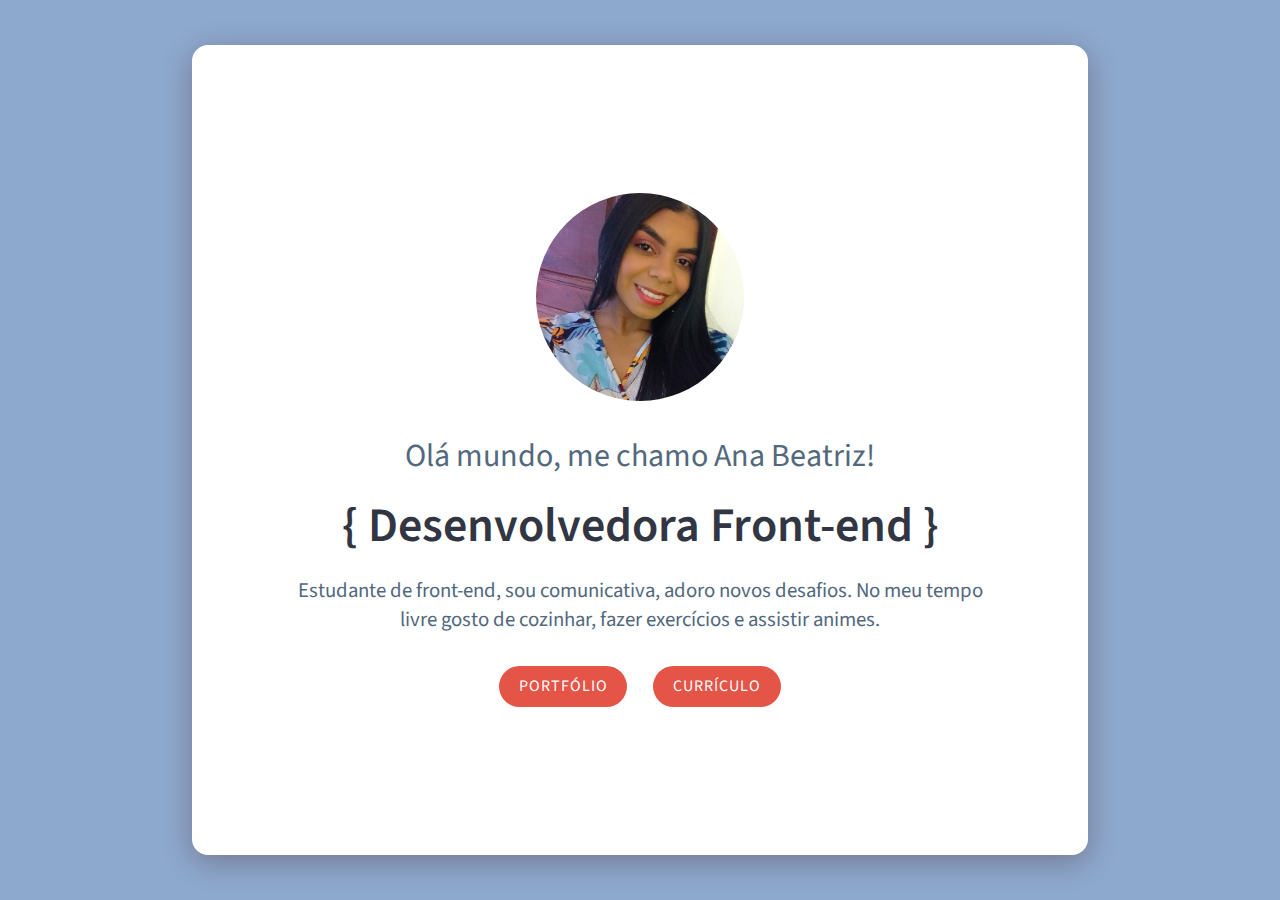
<file: index.html>
<!DOCTYPE html>
<html lang="pt-br">

<head>
    <meta charset="UTF-8">
    <meta name="viewport" content="width=device-width, initial-scale=1.0">
    <link href="https://fonts.googleapis.com/css2?family=Source+Sans+Pro:wght@300;400;600;700&display=swap"
        rel="stylesheet">
    <link rel="shortcut icon" href="./img/icon-name.png" type="image/x-icon" />
    <link rel="stylesheet" href="./styles/reset.css">
    <link rel="stylesheet" href="./styles/sobre.css">
    <title>Ana Beatriz | Sobre mim</title>
</head>

<body>
    <section class="container">
        <main class="box_description">
            <div class="box_image">
                <img class="img_profile" src="./img/profile.jpg" alt="Mulher negra de cabelos longos">
            </div>

            <div class="box_titles">
                <h1 class="title">Olá mundo, me chamo Ana Beatriz!</h1>
                <h3 class="subtitle">{ Desenvolvedora Front-end }</h2>
                    <p class="paragraph">Estudante de front-end, sou comunicativa, adoro novos desafios. No meu tempo
                        livre gosto de cozinhar, fazer exercícios e assistir animes.</p>
                    <div class="box_buttons">
                        <a class="button" href="portfolio.html">Portfólio</a>
                        <a class="button" href="./doc/ANA BEATRIZ VIANA DA SILVA - CV.pdf" download="ANA BEATRIZ VIANA DA SILVA - CV.pdf">Currículo</a>
                    </div>
            </div>
        </main>
    </section>
</body>

</html>
</file>
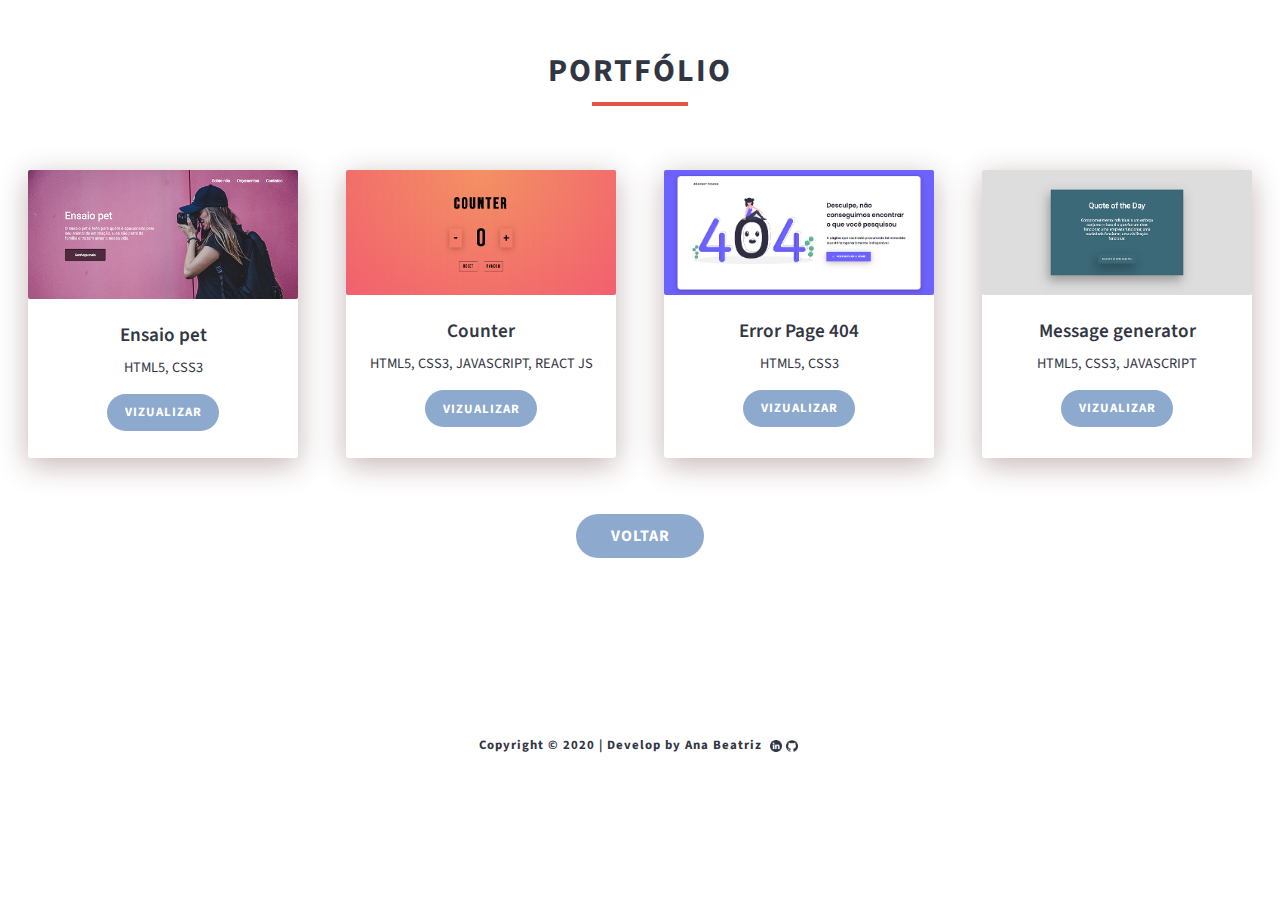
<file: portfolio.html>
<!DOCTYPE html>
<html lang="pt-br">

<head>
    <meta charset="UTF-8">
    <meta name="viewport" content="width=device-width, initial-scale=1.0">
    <link href="https://fonts.googleapis.com/css2?family=Source+Sans+Pro:wght@300;400;600;700&display=swap"
        rel="stylesheet">
    <link rel="shortcut icon" href="./img/icon-name.png" type="image/x-icon" />
    <link rel="stylesheet" href="./styles/reset.css">
    <link rel="stylesheet" href="./styles/style.css">
    
    <title>Ana Beatriz | Portfólio</title>
</head>

<body>
    <section class="container">

        <header class="page_header">
            <h1 class="title">Portfólio</h1>
        </header>

        <main class="box_cards">
            <div class="cards">

                <div class="box_image">
                    <img class="img_cards" src="./img/ensaioPet.png" alt="Ensaio pet">
                </div>

                <div class="description">
                    <h4 class="title_description">Ensaio pet</h4>
                    <p class="paragraph_tecnologias">html5, css3</p>
                    <a class="link_project" href="https://anabeatriiz.github.io/ensaio-pet/"
                        target="_blank">vizualizar</a>
                </div>
            </div>

            <div class="cards">
                <div class="box_image">
                    <img class="img_cards" src="./img/counter.png" alt="Contador de números">
                </div>

                <div class="description">
                    <h4 class="title_description">Counter</h4>
                    <p class="paragraph_tecnologias">html5, css3, javascript, react js</p>
                    <a class="link_project" href="https://react-counter-atk1ly22d.vercel.app/"
                        target="_blank">vizualizar</a>
                </div>
            </div>

            <div class="cards">
                <div class="box_image">
                    <img class="img_cards" src="./img/error404.png" alt=" Página de erro 404">

                </div>

                <div class="description">
                    <h4 class="title_description">Error Page 404</h4>
                    <p class="paragraph_tecnologias">html5, css3</p>
                    <a class="link_project" href="https://anabeatriiz.github.io/errorPage404/"
                        target="_blank">vizualizar</a>
                </div>
            </div>

            <div class="cards">
                <div class="box_image">
                    <img class="img_cards" src="./img/messageGenerator.png" alt="Gerador de mensagem">
                </div>

                <div class="description">
                    <h4 class="title_description">Message generator</h4>
                    <p class="paragraph_tecnologias">html5, css3, javascript</p>
                    <a class="link_project" href="https://anabeatriiz.github.io/gerador_de_mensagem/"
                        target="_blank">vizualizar</a>
                </div>
            </div>

        </main>
        <div class="box_button_back">
            <a class="bnt_back" href="index.html">Voltar</a>
        </div>
        <footer class="footer_container">
            Copyright &copy; 2020 | Develop by Ana Beatriz
            <ul class="box_links">
                <li class="list_links">
                    <a href="https://www.linkedin.com/in/ana-beatriiz/" target="_blank"><img class="icons"
                            src="./img/icon-linkedin.png" alt="icone do linkedin"></a>
                </li>

                <li>
                    <a href="https://github.com/anabeatriiz" target="_blank"><img class="icons"
                            src="./img/icon-github.png" alt="icone do github"></a>
                </li>
            </ul>
        </footer>
    </section>
</body>

</html>
</file>
<file: styles/sobre.css>
.container {
    background: var(--color-4);
    height: 100vh;
    display: flex;
    justify-content: center;
    align-items: center;
}

.box_description {
    width: 70%;
    height: 90%;
    background: var(--color-1);
    display: flex;
    justify-content: center;
    align-items: center;
    flex-direction: column;
    box-shadow: 0 7px 30px rgba(62, 9, 11, .3);
    border-radius: 1rem;
}

@media (max-width: 600px) {
    .box_description {
        width: 100%;
        height: 100%;
        border-radius: 0;
    }
}

.box_image {
    width: 13rem;
    height: 13rem;
}

.img_profile {
    max-width: 100%;
    border-radius: 50%;
}

.box_titles {
    margin-top: 2rem;
    display: flex;
    align-items: center;
    flex-direction: column;
}

.title {
    font-size: 2rem;
    font-weight: 400;
    color: var(--color-5);
}

@media (max-width: 1050px) {
    .title {
        font-size: 1.5rem;
    }
}

@media (max-width: 600px) {
    .title {
        font-size: 1.2rem;
    }
}

.subtitle {
    margin-top: 0.8rem;
    font-size: 3rem;
    font-weight: 600;
    color: var(--color-2);
}

@media (max-width: 1050px) {
    .subtitle {
        font-size: 2rem;
    }
}

@media (max-width: 600px) {
    .subtitle {
        font-size: 1.5rem;
    }
}

.paragraph {
    margin-top: 1rem;
    text-align: center;
    width: 45rem;
    font-size: 1.3rem;
    color: var(--color-5);
}

@media (max-width: 1050px) {
    .paragraph {
        width: 24rem;
    }
}

@media (max-width: 600px) {
    .paragraph {
        width: 18rem;
    }
}

.box_buttons {
    padding-top: 2rem;
    display: flex;
    justify-content: center;
    align-items: center;
}

.button {
    width: 8rem;
    padding: 0.6rem;
    border-radius: 30px;
    text-align: center;
    font-size: 1rem;
    background: var(--color-3);
    text-transform: uppercase;
    border: none;
    cursor: pointer;
    color: var(--color-1);
    letter-spacing: 1px;
    margin-right: 0.8rem;
    margin-left: 0.8rem;
}
</file>
<file: styles/style.css>
.container {
    background: var(--color-1);
    min-height: 100%;
    display: flex;
    flex-direction: column;
}

.page_header {
    display: flex;
    flex-direction: column;
    align-items: center;
}

.title {
    font-size: 2rem;
    text-transform: uppercase;
    letter-spacing: 2px;
    margin-top: 3rem;
    color: var(--color-2);
}

.title::after {
    content: "";
    display: block;
    width: 6rem;
    height: 4px;
    background: var(--color-3);
    text-align: center;
    margin: 0.5rem auto;
}

.box_cards {
    margin-top: 2rem;
    display: flex;
    justify-content: center;
    flex-wrap: wrap;
    align-items: center;
    padding-bottom: 2rem;
}

.cards {
    width: 270px;
    height: 18rem;
    margin: 1.5rem;
    background-color: var(--color-1);
    border-radius: 3px;
    box-shadow: 0 7px 30px rgba(62, 9, 11, .3);
}

.cards:hover {
    -webkit-transform: scale(1.1);
    -ms-transform: scale(1.1);
    transform: scale(1.1);
    transition: 0.8s;
}

.box_image img {
    border-radius: 2px;
}

.img_cards {
    max-width: 100%;
}

.img_cards:hover {
    opacity: 0.8;
    transition: 0.6s;
}

.description {
    display: flex;
    align-items: center;
    flex-direction: column;
    justify-content: center;
}

.title_description {
    font-size: 1.2rem;
    margin: 1rem 1rem 0;
    font-weight: 600;
    color: var(--color-2);
}

.paragraph_tecnologias {
    font-size: 0.9rem;
    margin: 0.5rem 0.5rem 0;
    text-transform: uppercase;
    color: var(--color-2);
}

.box_button_back {
    display: flex;
    justify-content: center;
    margin-bottom: 2rem;
}

.box_button_back a {
    width: 8rem;
    padding: 0.7rem;
    text-align: center;
    font-size: 1rem;
    background: var(--color-4);
    text-transform: uppercase;
    border: none;
    cursor: pointer;
    color: var(--color-1);
    border-radius: 30px;
    letter-spacing: 1px;
    font-weight: bold;
}

.link_project {
    width: 7rem;
    margin-top: 1rem;
    padding: 0.6rem;
    text-align: center;
    font-size: 0.8rem;
    background: var(--color-4);
    text-transform: uppercase;
    border: none;
    cursor: pointer;
    color: var(--color-1);
    border-radius: 30px;
    letter-spacing: 1px;
    font-weight: bold;
}

.footer_container {
    width: 100%;
    font-size: 0.8rem;
    letter-spacing: 1px;
    height: 50px;
    color: var(--color-2);
    display: flex;
    justify-content: center;
    align-items: center;
    flex: 1;
    font-weight: bold;
}

.box_links {
    display: flex;
    margin-left: 0.5rem;
}

.icons {
    width: 0.8rem;
    margin-right: 0.2rem;
    vertical-align: middle;
}
</file>
